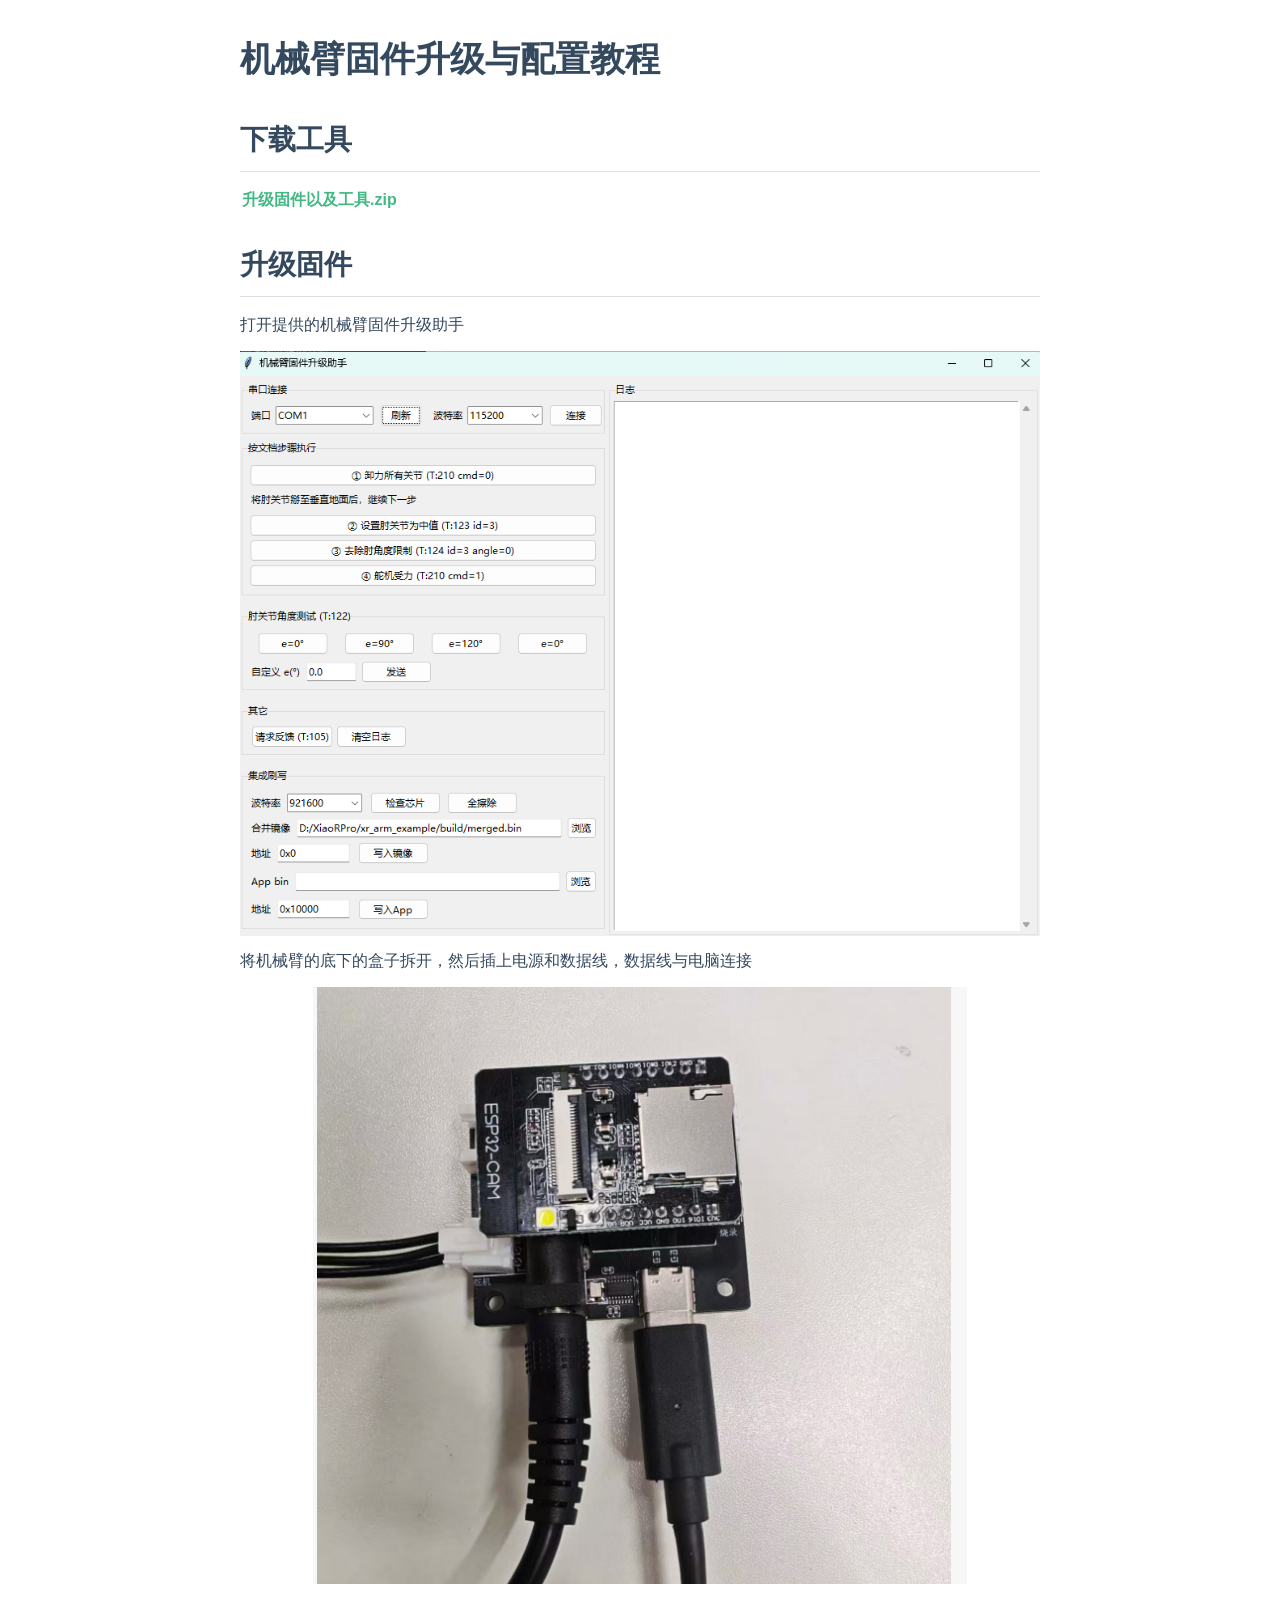
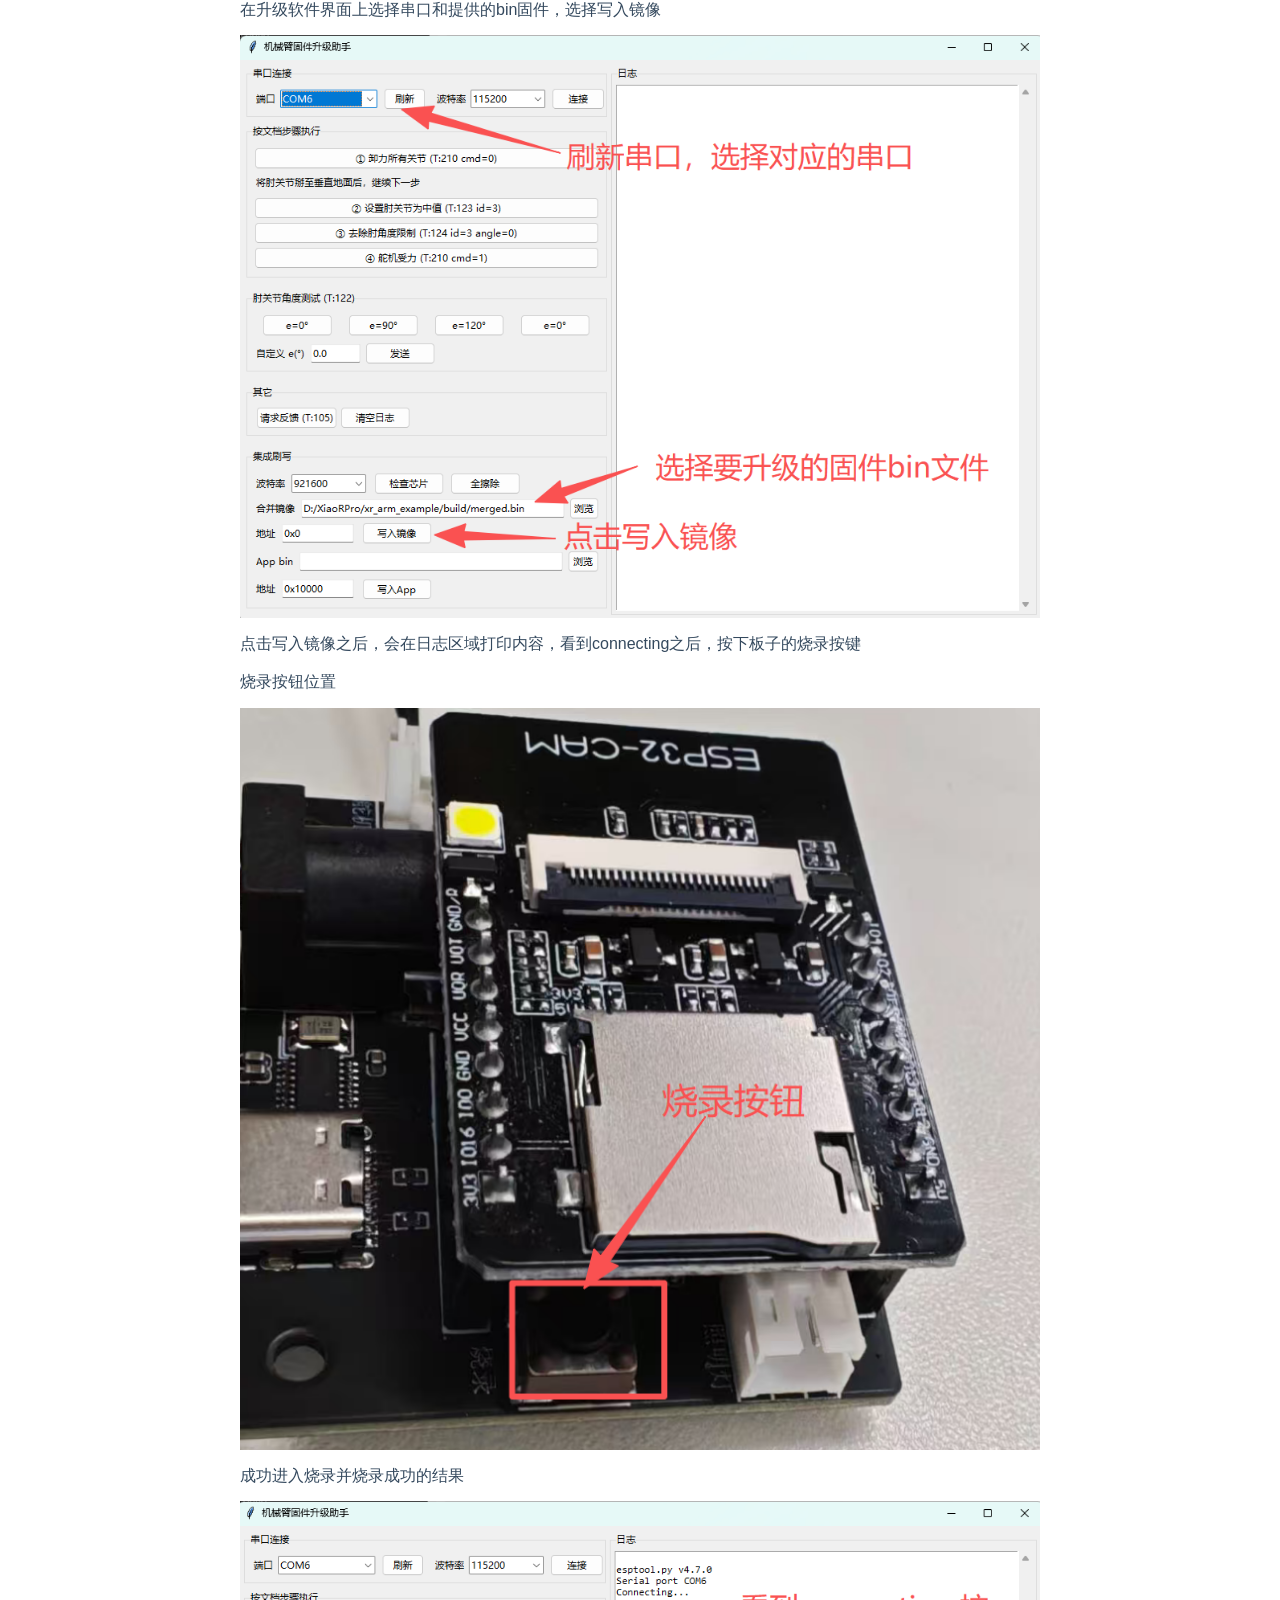
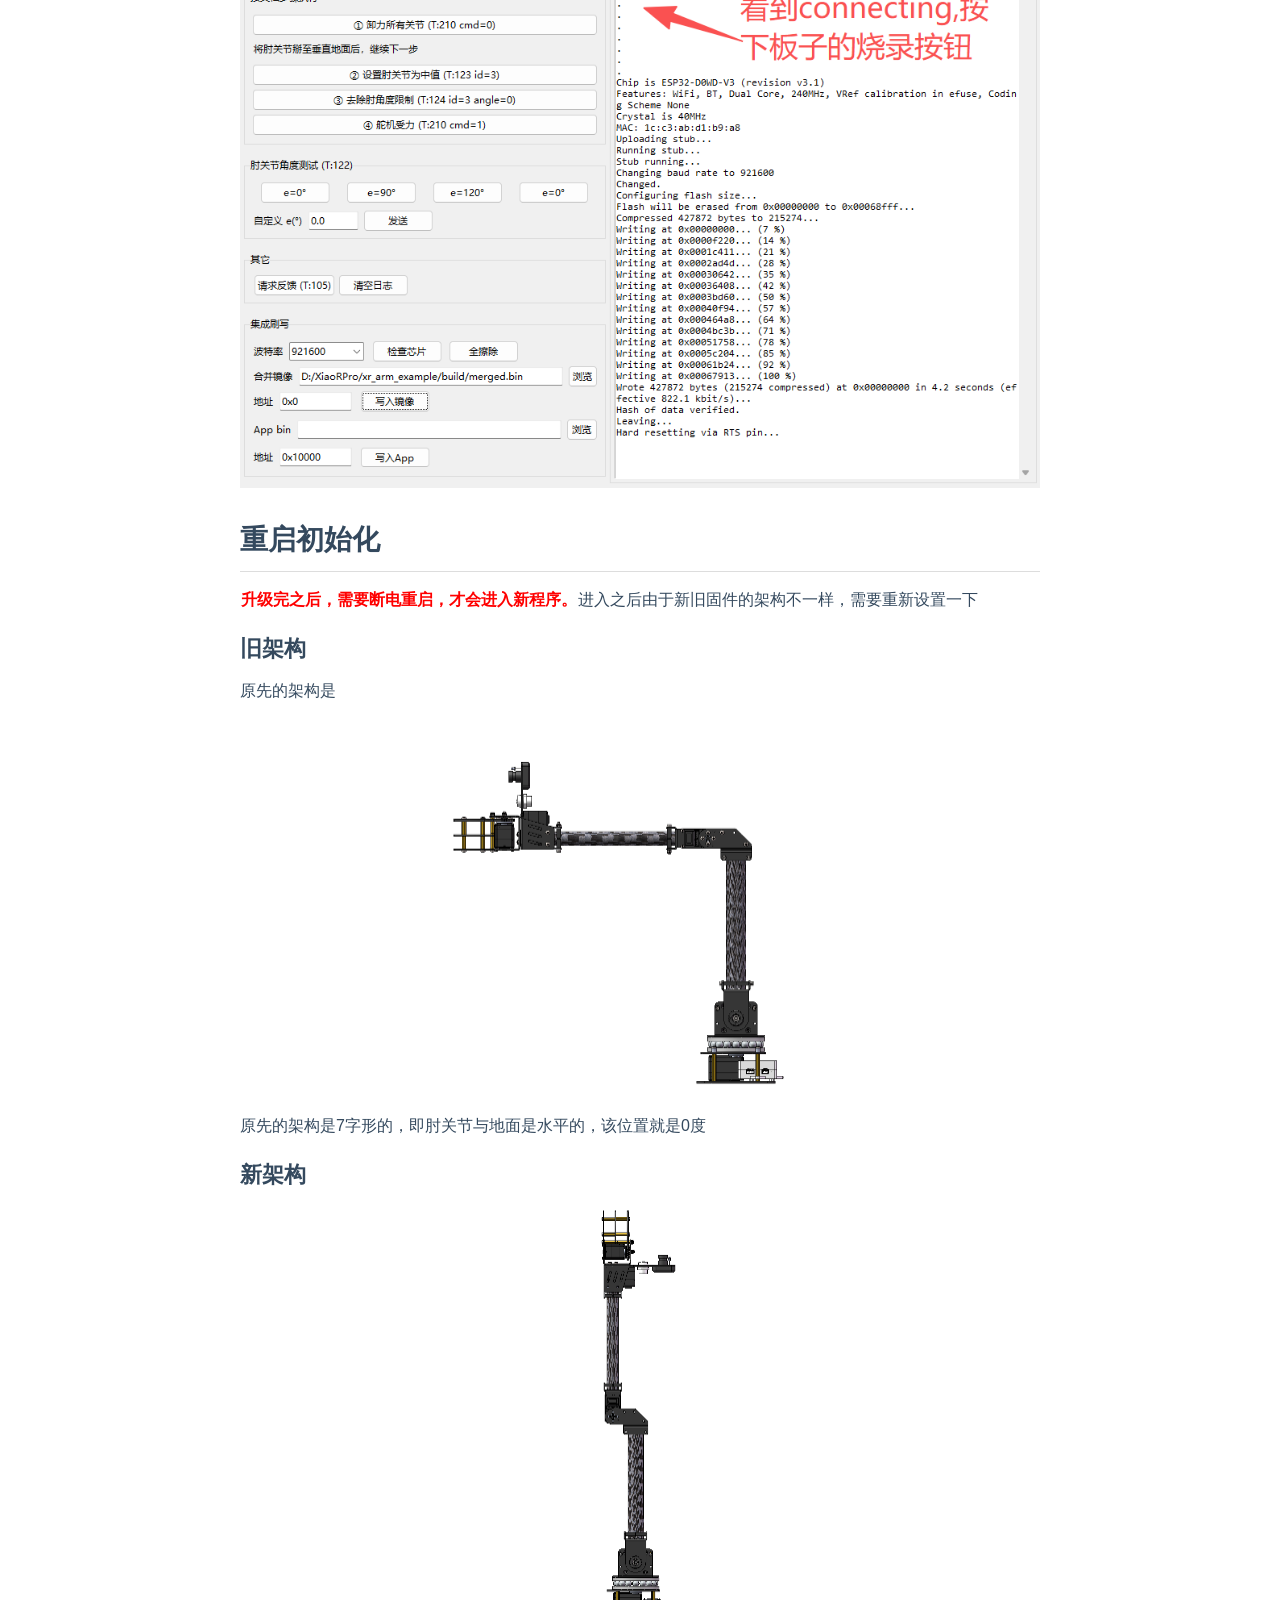
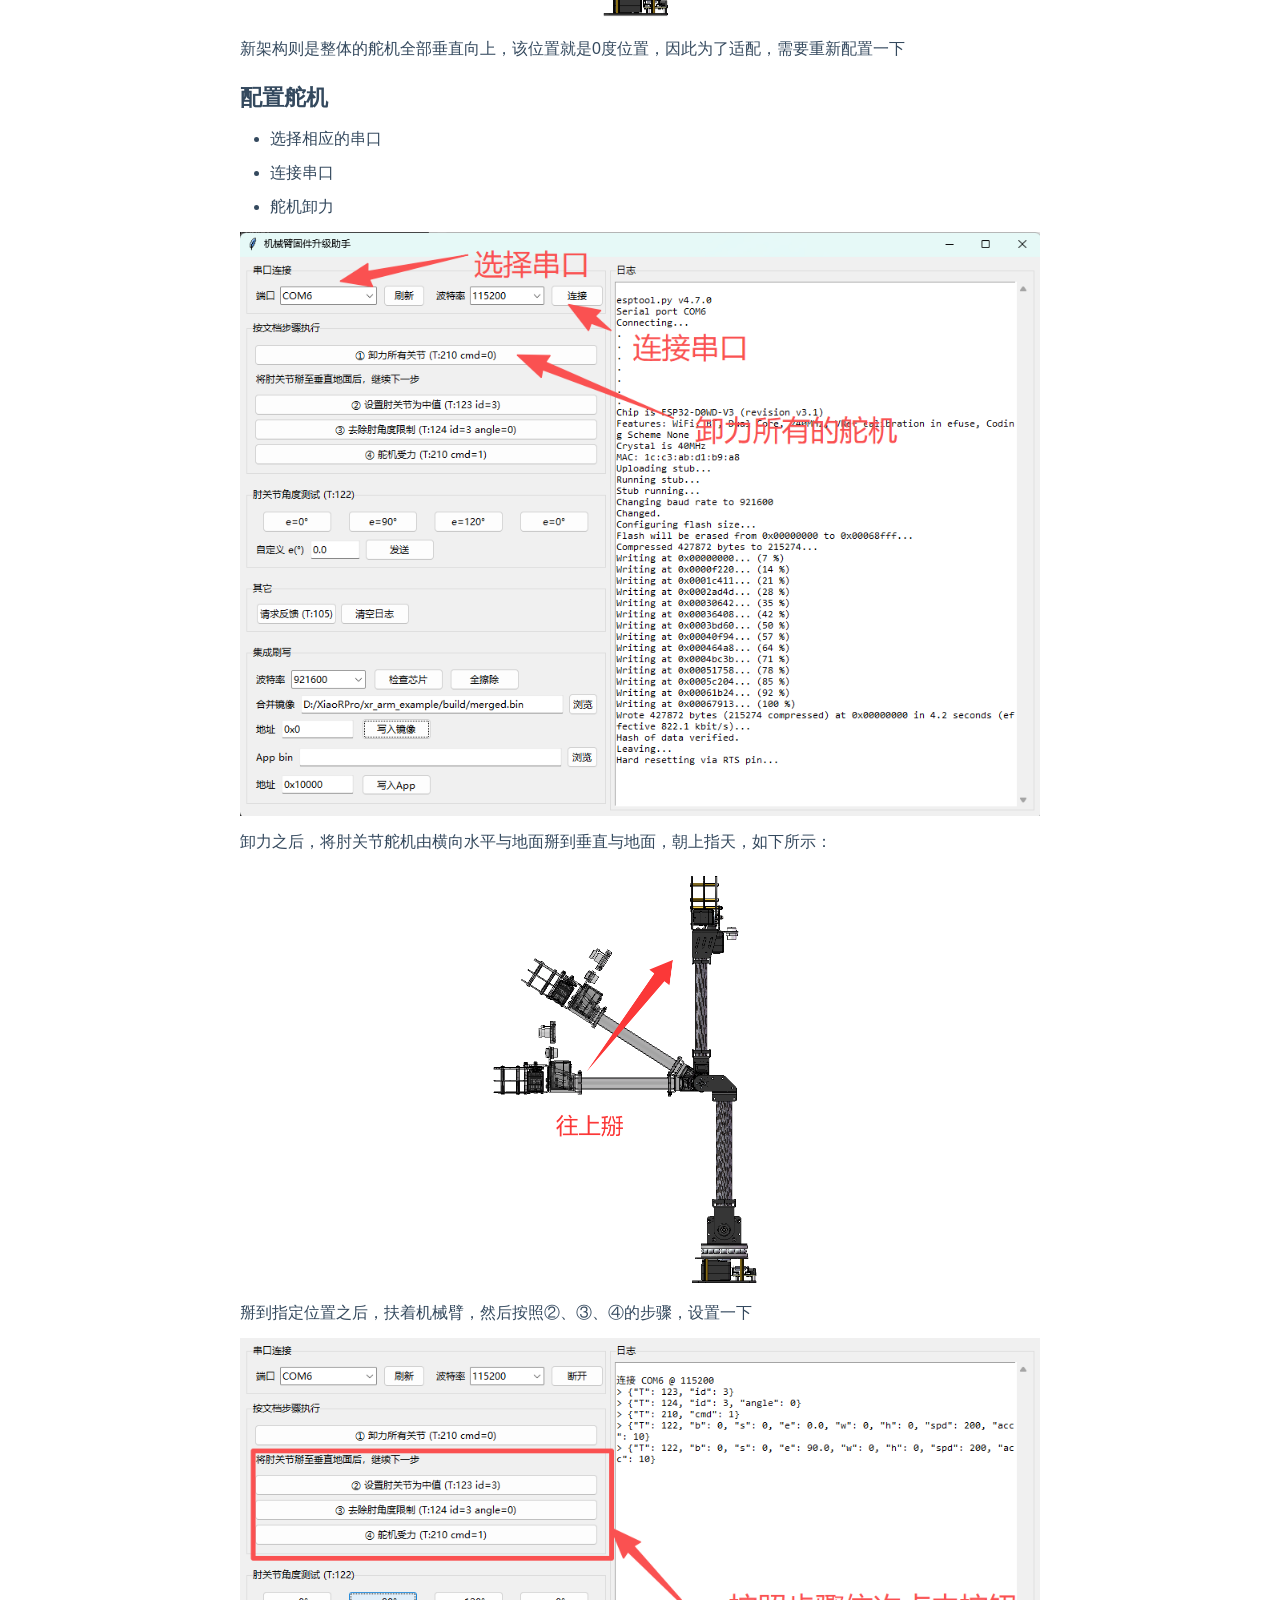
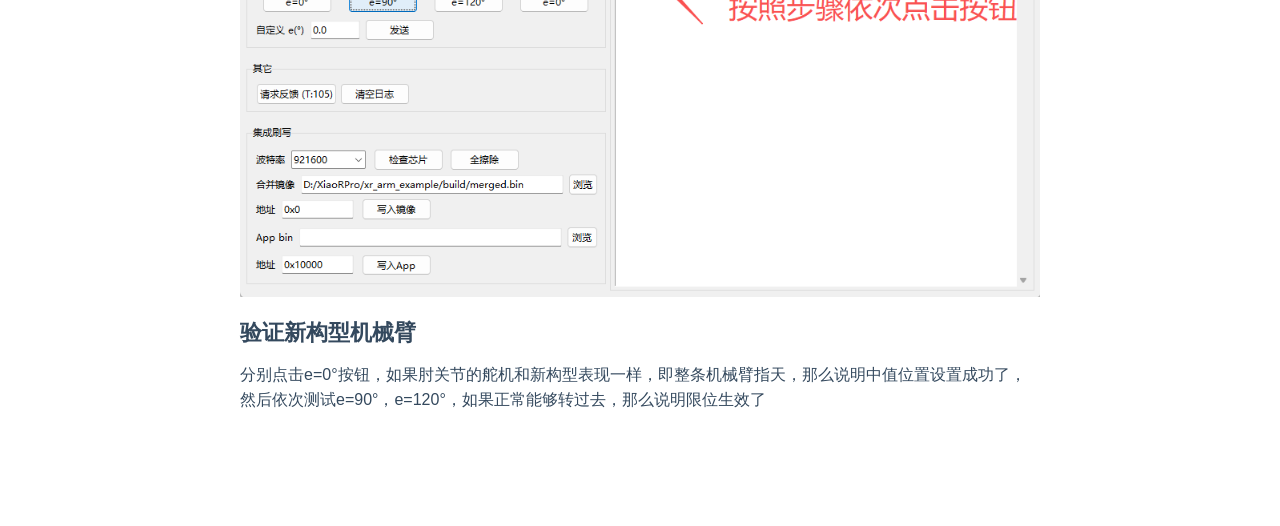
<file: docs/机械臂固件升级.html>
<!doctype html>
<html>
<head>
<meta charset='UTF-8'><meta name='viewport' content='width=device-width initial-scale=1'>

<style type='text/css'>html {overflow-x: initial !important;}:root { --bg-color: #ffffff; --text-color: #333333; --select-text-bg-color: #B5D6FC; --select-text-font-color: auto; --monospace: "Lucida Console",Consolas,"Courier",monospace; --title-bar-height: 20px; }
.mac-os-11 { --title-bar-height: 28px; }
html { font-size: 14px; background-color: var(--bg-color); color: var(--text-color); font-family: "Helvetica Neue", Helvetica, Arial, sans-serif; -webkit-font-smoothing: antialiased; }
h1, h2, h3, h4, h5 { white-space: pre-wrap; }
body { margin: 0px; padding: 0px; height: auto; inset: 0px; font-size: 1rem; line-height: 1.42857; overflow-x: hidden; background: inherit; }
iframe { margin: auto; }
a.url { word-break: break-all; }
a:active, a:hover { outline: 0px; }
.in-text-selection, ::selection { text-shadow: none; background: var(--select-text-bg-color); color: var(--select-text-font-color); }
#write { margin: 0px auto; height: auto; width: inherit; word-break: normal; overflow-wrap: break-word; position: relative; white-space: normal; overflow-x: visible; padding-top: 36px; }
#write.first-line-indent p { text-indent: 2em; }
#write.first-line-indent li p, #write.first-line-indent p * { text-indent: 0px; }
#write.first-line-indent li { margin-left: 2em; }
.for-image #write { padding-left: 8px; padding-right: 8px; }
body.typora-export { padding-left: 30px; padding-right: 30px; }
.typora-export .footnote-line, .typora-export li, .typora-export p { white-space: pre-wrap; }
.typora-export .task-list-item input { pointer-events: none; }
@media screen and (max-width: 500px) {
  body.typora-export { padding-left: 0px; padding-right: 0px; }
  #write { padding-left: 20px; padding-right: 20px; }
}
#write li > figure:last-child { margin-bottom: 0.5rem; }
#write ol, #write ul { position: relative; }
img { max-width: 100%; vertical-align: middle; image-orientation: from-image; }
button, input, select, textarea { color: inherit; font: inherit; }
input[type="checkbox"], input[type="radio"] { line-height: normal; padding: 0px; }
*, ::after, ::before { box-sizing: border-box; }
#write h1, #write h2, #write h3, #write h4, #write h5, #write h6, #write p, #write pre { width: inherit; }
#write h1, #write h2, #write h3, #write h4, #write h5, #write h6, #write p { position: relative; }
p { line-height: inherit; }
h1, h2, h3, h4, h5, h6 { break-after: avoid-page; break-inside: avoid; orphans: 4; }
p { orphans: 4; }
h1 { font-size: 2rem; }
h2 { font-size: 1.8rem; }
h3 { font-size: 1.6rem; }
h4 { font-size: 1.4rem; }
h5 { font-size: 1.2rem; }
h6 { font-size: 1rem; }
.md-math-block, .md-rawblock, h1, h2, h3, h4, h5, h6, p { margin-top: 1rem; margin-bottom: 1rem; }
.hidden { display: none; }
.md-blockmeta { color: rgb(204, 204, 204); font-weight: 700; font-style: italic; }
a { cursor: pointer; }
sup.md-footnote { padding: 2px 4px; background-color: rgba(238, 238, 238, 0.7); color: rgb(85, 85, 85); border-radius: 4px; cursor: pointer; }
sup.md-footnote a, sup.md-footnote a:hover { color: inherit; text-transform: inherit; text-decoration: inherit; }
#write input[type="checkbox"] { cursor: pointer; width: inherit; height: inherit; }
figure { overflow-x: auto; margin: 1.2em 0px; max-width: calc(100% + 16px); padding: 0px; }
figure > table { margin: 0px; }
thead, tr { break-inside: avoid; break-after: auto; }
thead { display: table-header-group; }
table { border-collapse: collapse; border-spacing: 0px; width: 100%; overflow: auto; break-inside: auto; text-align: left; }
table.md-table td { min-width: 32px; }
.CodeMirror-gutters { border-right: 0px; background-color: inherit; }
.CodeMirror-linenumber { user-select: none; }
.CodeMirror { text-align: left; }
.CodeMirror-placeholder { opacity: 0.3; }
.CodeMirror pre { padding: 0px 4px; }
.CodeMirror-lines { padding: 0px; }
div.hr:focus { cursor: none; }
#write pre { white-space: pre-wrap; }
#write.fences-no-line-wrapping pre { white-space: pre; }
#write pre.ty-contain-cm { white-space: normal; }
.CodeMirror-gutters { margin-right: 4px; }
.md-fences { font-size: 0.9rem; display: block; break-inside: avoid; text-align: left; overflow: visible; white-space: pre; background: inherit; position: relative !important; }
.md-fences-adv-panel { width: 100%; margin-top: 10px; text-align: center; padding-top: 0px; padding-bottom: 8px; overflow-x: auto; }
#write .md-fences.mock-cm { white-space: pre-wrap; }
.md-fences.md-fences-with-lineno { padding-left: 0px; }
#write.fences-no-line-wrapping .md-fences.mock-cm { white-space: pre; overflow-x: auto; }
.md-fences.mock-cm.md-fences-with-lineno { padding-left: 8px; }
.CodeMirror-line, twitterwidget { break-inside: avoid; }
svg { break-inside: avoid; }
.footnotes { opacity: 0.8; font-size: 0.9rem; margin-top: 1em; margin-bottom: 1em; }
.footnotes + .footnotes { margin-top: 0px; }
.md-reset { margin: 0px; padding: 0px; border: 0px; outline: 0px; vertical-align: top; background: 0px 0px; text-decoration: none; text-shadow: none; float: none; position: static; width: auto; height: auto; white-space: nowrap; cursor: inherit; -webkit-tap-highlight-color: transparent; line-height: normal; font-weight: 400; text-align: left; box-sizing: content-box; direction: ltr; }
li div { padding-top: 0px; }
blockquote { margin: 1rem 0px; }
li .mathjax-block, li p { margin: 0.5rem 0px; }
li blockquote { margin: 1rem 0px; }
li { margin: 0px; position: relative; }
blockquote > :last-child { margin-bottom: 0px; }
blockquote > :first-child, li > :first-child { margin-top: 0px; }
.footnotes-area { color: rgb(136, 136, 136); margin-top: 0.714rem; padding-bottom: 0.143rem; white-space: normal; }
#write .footnote-line { white-space: pre-wrap; }
@media print {
  body, html { border: 1px solid transparent; height: 99%; break-after: avoid; break-before: avoid; font-variant-ligatures: no-common-ligatures; }
  #write { margin-top: 0px; border-color: transparent !important; padding-top: 0px !important; padding-bottom: 0px !important; }
  .typora-export * { -webkit-print-color-adjust: exact; }
  .typora-export #write { break-after: avoid; }
  .typora-export #write::after { height: 0px; }
  .is-mac table { break-inside: avoid; }
  #write > p:nth-child(1) { margin-top: 0px; }
  .typora-export-show-outline .typora-export-sidebar { display: none; }
  figure { overflow-x: visible; }
}
.footnote-line { margin-top: 0.714em; font-size: 0.7em; }
a img, img a { cursor: pointer; }
pre.md-meta-block { font-size: 0.8rem; min-height: 0.8rem; white-space: pre-wrap; background: rgb(204, 204, 204); display: block; overflow-x: hidden; }
p > .md-image:only-child:not(.md-img-error) img, p > img:only-child { display: block; margin: auto; }
#write.first-line-indent p > .md-image:only-child:not(.md-img-error) img { left: -2em; position: relative; }
p > .md-image:only-child { display: inline-block; width: 100%; }
#write .MathJax_Display { margin: 0.8em 0px 0px; }
.md-math-block { width: 100%; }
.md-math-block:not(:empty)::after { display: none; }
.MathJax_ref { fill: currentcolor; }
[contenteditable="true"]:active, [contenteditable="true"]:focus, [contenteditable="false"]:active, [contenteditable="false"]:focus { outline: 0px; box-shadow: none; }
.md-task-list-item { position: relative; list-style-type: none; }
.task-list-item.md-task-list-item { padding-left: 0px; }
.md-task-list-item > input { position: absolute; top: 0px; left: 0px; margin-left: -1.2em; margin-top: calc(1em - 10px); border: none; }
.math { font-size: 1rem; }
.md-toc { min-height: 3.58rem; position: relative; font-size: 0.9rem; border-radius: 10px; }
.md-toc-content { position: relative; margin-left: 0px; }
.md-toc-content::after, .md-toc::after { display: none; }
.md-toc-item { display: block; color: rgb(65, 131, 196); }
.md-toc-item a { text-decoration: none; }
.md-toc-inner:hover { text-decoration: underline; }
.md-toc-inner { display: inline-block; cursor: pointer; }
.md-toc-h1 .md-toc-inner { margin-left: 0px; font-weight: 700; }
.md-toc-h2 .md-toc-inner { margin-left: 2em; }
.md-toc-h3 .md-toc-inner { margin-left: 4em; }
.md-toc-h4 .md-toc-inner { margin-left: 6em; }
.md-toc-h5 .md-toc-inner { margin-left: 8em; }
.md-toc-h6 .md-toc-inner { margin-left: 10em; }
@media screen and (max-width: 48em) {
  .md-toc-h3 .md-toc-inner { margin-left: 3.5em; }
  .md-toc-h4 .md-toc-inner { margin-left: 5em; }
  .md-toc-h5 .md-toc-inner { margin-left: 6.5em; }
  .md-toc-h6 .md-toc-inner { margin-left: 8em; }
}
a.md-toc-inner { font-size: inherit; font-style: inherit; font-weight: inherit; line-height: inherit; }
.footnote-line a:not(.reversefootnote) { color: inherit; }
.reversefootnote { font-family: ui-monospace, sans-serif; }
.md-attr { display: none; }
.md-fn-count::after { content: "."; }
code, pre, samp, tt { font-family: var(--monospace); }
kbd { margin: 0px 0.1em; padding: 0.1em 0.6em; font-size: 0.8em; color: rgb(36, 39, 41); background: rgb(255, 255, 255); border: 1px solid rgb(173, 179, 185); border-radius: 3px; box-shadow: rgba(12, 13, 14, 0.2) 0px 1px 0px, rgb(255, 255, 255) 0px 0px 0px 2px inset; white-space: nowrap; vertical-align: middle; }
.md-comment { color: rgb(162, 127, 3); opacity: 0.6; font-family: var(--monospace); }
code { text-align: left; vertical-align: initial; }
a.md-print-anchor { white-space: pre !important; border-width: initial !important; border-style: none !important; border-color: initial !important; display: inline-block !important; position: absolute !important; width: 1px !important; right: 0px !important; outline: 0px !important; background: 0px 0px !important; text-decoration: initial !important; text-shadow: initial !important; }
.os-windows.monocolor-emoji .md-emoji { font-family: "Segoe UI Symbol", sans-serif; }
.md-diagram-panel > svg { max-width: 100%; }
[lang="flow"] svg, [lang="mermaid"] svg { max-width: 100%; height: auto; }
[lang="mermaid"] .node text { font-size: 1rem; }
table tr th { border-bottom: 0px; }
video { max-width: 100%; display: block; margin: 0px auto; }
iframe { max-width: 100%; width: 100%; border: none; }
.highlight td, .highlight tr { border: 0px; }
mark { background: rgb(255, 255, 0); color: rgb(0, 0, 0); }
.md-html-inline .md-plain, .md-html-inline strong, mark .md-inline-math, mark strong { color: inherit; }
.md-expand mark .md-meta { opacity: 0.3 !important; }
mark .md-meta { color: rgb(0, 0, 0); }
@media print {
  .typora-export h1, .typora-export h2, .typora-export h3, .typora-export h4, .typora-export h5, .typora-export h6 { break-inside: avoid; }
}
.md-diagram-panel .messageText { stroke: none !important; }
.md-diagram-panel .start-state { fill: var(--node-fill); }
.md-diagram-panel .edgeLabel rect { opacity: 1 !important; }
.md-fences.md-fences-math { font-size: 1em; }
.md-fences-advanced:not(.md-focus) { padding: 0px; white-space: nowrap; border: 0px; }
.md-fences-advanced:not(.md-focus) { background: inherit; }
.typora-export-show-outline .typora-export-content { max-width: 1440px; margin: auto; display: flex; flex-direction: row; }
.typora-export-sidebar { width: 300px; font-size: 0.8rem; margin-top: 80px; margin-right: 18px; }
.typora-export-show-outline #write { --webkit-flex: 2; flex: 2 1 0%; }
.typora-export-sidebar .outline-content { position: fixed; top: 0px; max-height: 100%; overflow: hidden auto; padding-bottom: 30px; padding-top: 60px; width: 300px; }
@media screen and (max-width: 1024px) {
  .typora-export-sidebar, .typora-export-sidebar .outline-content { width: 240px; }
}
@media screen and (max-width: 800px) {
  .typora-export-sidebar { display: none; }
}
.outline-content li, .outline-content ul { margin-left: 0px; margin-right: 0px; padding-left: 0px; padding-right: 0px; list-style: none; overflow-wrap: anywhere; }
.outline-content ul { margin-top: 0px; margin-bottom: 0px; }
.outline-content strong { font-weight: 400; }
.outline-expander { width: 1rem; height: 1.42857rem; position: relative; display: table-cell; vertical-align: middle; cursor: pointer; padding-left: 4px; }
.outline-expander::before { content: ""; position: relative; font-family: Ionicons; display: inline-block; font-size: 8px; vertical-align: middle; }
.outline-item { padding-top: 3px; padding-bottom: 3px; cursor: pointer; }
.outline-expander:hover::before { content: ""; }
.outline-h1 > .outline-item { padding-left: 0px; }
.outline-h2 > .outline-item { padding-left: 1em; }
.outline-h3 > .outline-item { padding-left: 2em; }
.outline-h4 > .outline-item { padding-left: 3em; }
.outline-h5 > .outline-item { padding-left: 4em; }
.outline-h6 > .outline-item { padding-left: 5em; }
.outline-label { cursor: pointer; display: table-cell; vertical-align: middle; text-decoration: none; color: inherit; }
.outline-label:hover { text-decoration: underline; }
.outline-item:hover { border-color: rgb(245, 245, 245); background-color: var(--item-hover-bg-color); }
.outline-item:hover { margin-left: -28px; margin-right: -28px; border-left: 28px solid transparent; border-right: 28px solid transparent; }
.outline-item-single .outline-expander::before, .outline-item-single .outline-expander:hover::before { display: none; }
.outline-item-open > .outline-item > .outline-expander::before { content: ""; }
.outline-children { display: none; }
.info-panel-tab-wrapper { display: none; }
.outline-item-open > .outline-children { display: block; }
.typora-export .outline-item { padding-top: 1px; padding-bottom: 1px; }
.typora-export .outline-item:hover { margin-right: -8px; border-right: 8px solid transparent; }
.typora-export .outline-expander::before { content: "+"; font-family: inherit; top: -1px; }
.typora-export .outline-expander:hover::before, .typora-export .outline-item-open > .outline-item > .outline-expander::before { content: "−"; }
.typora-export-collapse-outline .outline-children { display: none; }
.typora-export-collapse-outline .outline-item-open > .outline-children, .typora-export-no-collapse-outline .outline-children { display: block; }
.typora-export-no-collapse-outline .outline-expander::before { content: "" !important; }
.typora-export-show-outline .outline-item-active > .outline-item .outline-label { font-weight: 700; }
.md-inline-math-container mjx-container { zoom: 0.95; }
mjx-container { break-inside: avoid; }
.md-alert.md-alert-note { border-left-color: rgb(9, 105, 218); }
.md-alert.md-alert-important { border-left-color: rgb(130, 80, 223); }
.md-alert.md-alert-warning { border-left-color: rgb(154, 103, 0); }
.md-alert.md-alert-tip { border-left-color: rgb(31, 136, 61); }
.md-alert.md-alert-caution { border-left-color: rgb(207, 34, 46); }
.md-alert { padding: 0px 1em; margin-bottom: 16px; color: inherit; border-left: 0.25em solid rgb(0, 0, 0); }
.md-alert-text-note { color: rgb(9, 105, 218); }
.md-alert-text-important { color: rgb(130, 80, 223); }
.md-alert-text-warning { color: rgb(154, 103, 0); }
.md-alert-text-tip { color: rgb(31, 136, 61); }
.md-alert-text-caution { color: rgb(207, 34, 46); }
.md-alert-text { font-size: 0.9rem; font-weight: 700; }
.md-alert-text svg { fill: currentcolor; position: relative; top: 0.125em; margin-right: 1ch; overflow: visible; }
.md-alert-text-container::after { content: attr(data-text); text-transform: capitalize; pointer-events: none; margin-right: 1ch; }


/* cyrillic-ext */
/* cyrillic */
/* greek-ext */
/* greek */
/* vietnamese */
/* latin-ext */
/* latin */
/* cyrillic-ext */
/* cyrillic */
/* greek-ext */
/* greek */
/* vietnamese */
/* latin-ext */
/* latin */
/* cyrillic-ext */
/* cyrillic */
/* greek-ext */
/* greek */
/* vietnamese */
/* latin-ext */
/* latin */
/* cyrillic-ext */
/* cyrillic */
/* greek-ext */
/* greek */
/* vietnamese */
/* latin-ext */
/* latin */
@font-face {
    font-family: 'Source Sans Pro';
    font-style: normal;
    font-weight: 600;
    src: local('Source Sans Pro SemiBold'), local('SourceSansPro-SemiBold'), url('file:///C://Users//ceoifung//AppData//Roaming//Typora/themes/vue/6xKydSBYKcSV-LCoeQqfX1RYOo3i54rwlxdu.woff2') format('woff2');
    unicode-range: U+0000-00FF, U+0131, U+0152-0153, U+02BB-02BC, U+02C6, U+02DA, U+02DC, U+2000-206F, U+2074, U+20AC, U+2122, U+2191, U+2193, U+2212, U+2215, U+FEFF, U+FFFD;
}@import '';

:root {
    --side-bar-bg-color: #fff;
    --control-text-color: #777;
    --font-sans-serif: 'Ubuntu', 'Source Sans Pro', sans-serif !important;
    --font-monospace: 'Fira Code', 'Roboto Mono', monospace !important;
}

html {
    font-size: 16px;
}

body {
    font-family: var(--font-sans-serif);
    color: #34495e;
    -webkit-font-smoothing: antialiased;
    line-height: 1.6rem;
    letter-spacing: 0;
    margin: 0;
    overflow-x: hidden;
}

#write {
    max-width: 860px;
    margin: 0 auto;
    padding: 20px 30px 100px;
}

#write p {
    line-height: 1.6rem;
    word-spacing: .05rem;
}

#write ol li {
    padding-left: 0.5rem;
}

#write > ul:first-child,
#write > ol:first-child {
    margin-top: 30px;
}

body > *:first-child {
    margin-top: 0 !important;
}

body > *:last-child {
    margin-bottom: 0 !important;
}

a {
    color: #42b983;
    font-weight: 600;
    padding: 0 2px;
    text-decoration: none;
}

h1,
h2,
h3,
h4,
h5,
h6 {
    position: relative;
    margin-top: 1rem;
    margin-bottom: 1rem;
    font-weight: bold;
    line-height: 1.4;
    cursor: text;
}

h1:hover a.anchor,
h2:hover a.anchor,
h3:hover a.anchor,
h4:hover a.anchor,
h5:hover a.anchor,
h6:hover a.anchor {
    text-decoration: none;
}

h1 tt,
h1 code {
    font-size: inherit !important;
}

h2 tt,
h2 code {
    font-size: inherit !important;
}

h3 tt,
h3 code {
    font-size: inherit !important;
}

h4 tt,
h4 code {
    font-size: inherit !important;
}

h5 tt,
h5 code {
    font-size: inherit !important;
}

h6 tt,
h6 code {
    font-size: inherit !important;
}

h2 a,
h3 a {
    color: #34495e;
}

h1 {
    padding-bottom: .4rem;
    font-size: 2.2rem;
    line-height: 1.3;
}

h2 {
    font-size: 1.75rem;
    line-height: 1.225;
    margin: 35px 0 15px;
    padding-bottom: 0.5em;
    border-bottom: 1px solid #ddd;
}

h3 {
    font-size: 1.4rem;
    line-height: 1.43;
    margin: 20px 0 7px;
}

h4 {
    font-size: 1.2rem;
}

h5 {
    font-size: 1rem;
}

h6 {
    font-size: 1rem;
    color: #777;
}

p,
blockquote,
ul,
ol,
dl,
table {
    margin: 0.8em 0;
}

li > ol,
li > ul {
    margin: 0 0;
}

hr {
    height: 2px;
    padding: 0;
    margin: 16px 0;
    background-color: #e7e7e7;
    border: 0 none;
    overflow: hidden;
    box-sizing: content-box;
}

body > h2:first-child {
    margin-top: 0;
    padding-top: 0;
}

body > h1:first-child {
    margin-top: 0;
    padding-top: 0;
}

body > h1:first-child + h2 {
    margin-top: 0;
    padding-top: 0;
}

body > h3:first-child,
body > h4:first-child,
body > h5:first-child,
body > h6:first-child {
    margin-top: 0;
    padding-top: 0;
}

a:first-child h1,
a:first-child h2,
a:first-child h3,
a:first-child h4,
a:first-child h5,
a:first-child h6 {
    margin-top: 0;
    padding-top: 0;
}

h1 p,
h2 p,
h3 p,
h4 p,
h5 p,
h6 p {
    margin-top: 0;
}

li p.first {
    display: inline-block;
}

ul,
ol {
    padding-left: 30px;
}

ul:first-child,
ol:first-child {
    margin-top: 0;
}

ul:last-child,
ol:last-child {
    margin-bottom: 0;
}

blockquote {
    border-left: 4px solid #42b983;
    padding: 10px 15px;
    color: #777;
    background-color: rgba(66, 185, 131, .1);
}

table {
    padding: 0;
    word-break: initial;
}

table tr {
    border-top: 1px solid #dfe2e5;
    margin: 0;
    padding: 0;
}

table tr:nth-child(2n),
thead {
    background-color: #fafafa;
}

table tr th {
    font-weight: bold;
    border: 1px solid #dfe2e5;
    border-bottom: 0;
    text-align: left;
    margin: 0;
    padding: 6px 13px;
}

table tr td {
    border: 1px solid #dfe2e5;
    text-align: left;
    margin: 0;
    padding: 6px 13px;
}

table tr th:first-child,
table tr td:first-child {
    margin-top: 0;
}

table tr th:last-child,
table tr td:last-child {
    margin-bottom: 0;
}

#write strong {
    padding: 0 1px;
}

#write em {
    padding: 0 5px 0 2px;
}

#write table thead th {
    background-color: #f2f2f2;
}

#write .CodeMirror-gutters {
    border-right: none;
}

#write .md-fences {
    border: 1px solid #F4F4F4;
    -webkit-font-smoothing: initial;
    margin: 0.8rem 0 !important;
    padding: 0.3rem 0 !important;
    line-height: 1.43rem;
    background-color: #F8F8F8 !important;
    border-radius: 2px;
    font-family: var(--font-monospace);
    font-size: 0.85rem;
    word-wrap: normal;
}

#write .CodeMirror-wrap .CodeMirror-code pre {
    padding-left: 12px;
}

#write code, tt {
    padding: 2px 4px;
    border-radius: 2px;
    font-family: var(--font-monospace);
    font-size: 0.92rem;
    color: #e96900;
    background-color: #f8f8f8;
}

tt {
    margin: 0 2px;
}

#write .md-footnote {
    background-color: #f8f8f8;
    color: #e96900;
}

/* heighlight. */
#write mark {
    background-color: #EBFFEB;
    border-radius: 2px;
    padding: 2px 4px;
    margin: 0 2px;
    color: #222;
    font-weight: 500;
}

#write del {
    padding: 1px 2px;
}

.cm-s-inner .cm-link,
.cm-s-inner.cm-link {
    color: #22a2c9;
}

.cm-s-inner .cm-string {
    color: #22a2c9;
}

.md-task-list-item > input {
    margin-left: -1.3em;
}

@media print {
    html {
        font-size: 13px;
    }

    table,
    pre {
        page-break-inside: avoid;
    }

    pre {
        word-wrap: break-word;
    }
}

.md-fences {
    background-color: #f8f8f8;
}

.md-diagram-panel {
    position: static !important;
}

#write pre.md-meta-block {
    padding: 1rem;
    font-size: 85%;
    line-height: 1.45;
    background-color: #f7f7f7;
    border: 0;
    border-radius: 3px;
    color: #777777;
    margin-top: 0 !important;
}

.mathjax-block > .code-tooltip {
    bottom: .375rem;
}

#write > h3.md-focus:before {
    left: -1.5625rem;
    top: .375rem;
}

#write > h4.md-focus:before {
    left: -1.5625rem;
    top: .285714286rem;
}

#write > h5.md-focus:before {
    left: -1.5625rem;
    top: .285714286rem;
}

#write > h6.md-focus:before {
    left: -1.5625rem;
    top: .285714286rem;
}

.md-image > .md-meta {
    border-radius: 3px;
    font-family: var(--font-monospace);
    padding: 2px 0 0 4px;
    font-size: 0.9em;
    color: inherit;
}

.md-tag {
    color: inherit;
}

.md-toc {
    margin-top: 20px;
    padding-bottom: 20px;
}

.sidebar-tabs {
    border-bottom: none;
}

#typora-quick-open {
    border: 1px solid #ddd;
    background-color: #f8f8f8;
}

#typora-quick-open-item {
    background-color: #FAFAFA;
    border-color: #FEFEFE #e5e5e5 #e5e5e5 #eee;
    border-style: solid;
    border-width: 1px;
}

#md-notification:before {
    top: 10px;
}

/** focus mode */

.on-focus-mode blockquote {
    border-left-color: rgba(85, 85, 85, 0.12);
}

header,
.context-menu,
.megamenu-content,
footer {
    font-family: var(--font-sans-serif);
}

.file-node-content:hover .file-node-icon,
.file-node-content:hover .file-node-open-state {
    visibility: visible;
}

.mac-seamless-mode #typora-sidebar {
    background-color: var(--side-bar-bg-color);
}

.md-lang {
    color: #b4654d;
}

.html-for-mac .context-menu {
    --item-hover-bg-color: #E6F0FE;
}



</style><title>更新新架构固件方式</title>
</head>
<body class='typora-export os-windows'><div class='typora-export-content'>
<div id='write'  class=''><h1 id='机械臂固件升级与配置教程'><span>机械臂固件升级与配置教程</span></h1><h2 id='下载工具'><span>下载工具</span></h2><p><a href='./升级工具以及固件.zip'><span>升级固件以及工具.zip</span></a></p><h2 id='升级固件'><span>升级固件</span></h2><p><span>打开提供的机械臂固件升级助手</span></p><p><img src="./assets/image-20260330112122762.png" referrerpolicy="no-referrer" alt="image-20260330112122762"></p><p><span>将机械臂的底下的盒子拆开，然后插上电源和数据线，数据线与电脑连接</span></p><p><img src="./assets/image-20260330112347524.png" referrerpolicy="no-referrer" alt="image-20260330112347524"></p><p><span>在升级软件界面上选择串口和提供的bin固件，选择写入镜像</span></p><p><img src="./assets/image-20260330112516880.png" referrerpolicy="no-referrer" alt="image-20260330112516880"></p><p><span>点击写入镜像之后，会在日志区域打印内容，看到connecting之后，按下板子的烧录按键</span></p><p><span>烧录按钮位置</span></p><p><img src="./assets/image-20260330112707546.png" referrerpolicy="no-referrer" alt="image-20260330112707546"></p><p><span>成功进入烧录并烧录成功的结果</span></p><p><img src="./assets/image-20260330112626385.png" referrerpolicy="no-referrer" alt="image-20260330112626385"></p><h2 id='重启初始化'><span>重启初始化</span></h2><p><strong style="color:red"><span>升级完之后，需要断电重启，才会进入新程序。</span></strong><span>进入之后由于新旧固件的架构不一样，需要重新设置一下</span></p><h3 id='旧架构'><span>旧架构</span></h3><p><span>原先的架构是</span></p><p><img src="./assets/f64fa4b566501b4e8d53765430fae94a.png" alt="f64fa4b566501b4e8d53765430fae94a" style="zoom:50%;" /></p><p><span>原先的架构是7字形的，即肘关节与地面是水平的，该位置就是0度</span></p><h3 id='新架构'><span>新架构</span></h3><p><img src="./assets/633c53cedde623b0b33e2b7c09703c26.png" alt="633c53cedde623b0b33e2b7c09703c26" style="zoom:50%;" /></p><p><span>新架构则是整体的舵机全部垂直向上，该位置就是0度位置，因此为了适配，需要重新配置一下</span></p><h3 id='配置舵机'><span>配置舵机</span></h3><ul><li><p><span>选择相应的串口</span></p></li><li><p><span>连接串口</span></p></li><li><p><span>舵机卸力</span></p></li></ul><p><img src="./assets/image-20260330113236817.png" referrerpolicy="no-referrer" alt="image-20260330113236817"></p><p><span>卸力之后，将肘关节舵机由横向水平与地面掰到垂直与地面，朝上指天，如下所示：</span></p><p><img src="./assets/a839ad08b69bc7e7da396e3af27d0215.png" alt="a839ad08b69bc7e7da396e3af27d0215" style="zoom:50%;" /></p><p><span>掰到指定位置之后，扶着机械臂，然后按照②、③、④的步骤，设置一下</span></p><p><img src="./assets/image-20260330114532225.png" referrerpolicy="no-referrer" alt="image-20260330114532225"></p><h3 id='验证新构型机械臂'><span>验证新构型机械臂</span></h3><p><span>分别点击e=0°按钮，如果肘关节的舵机和新构型表现一样，即整条机械臂指天，那么说明中值位置设置成功了，然后依次测试e=90°，e=120°，如果正常能够转过去，那么说明限位生效了</span></p></div></div>
</body>
</html>
</file>
